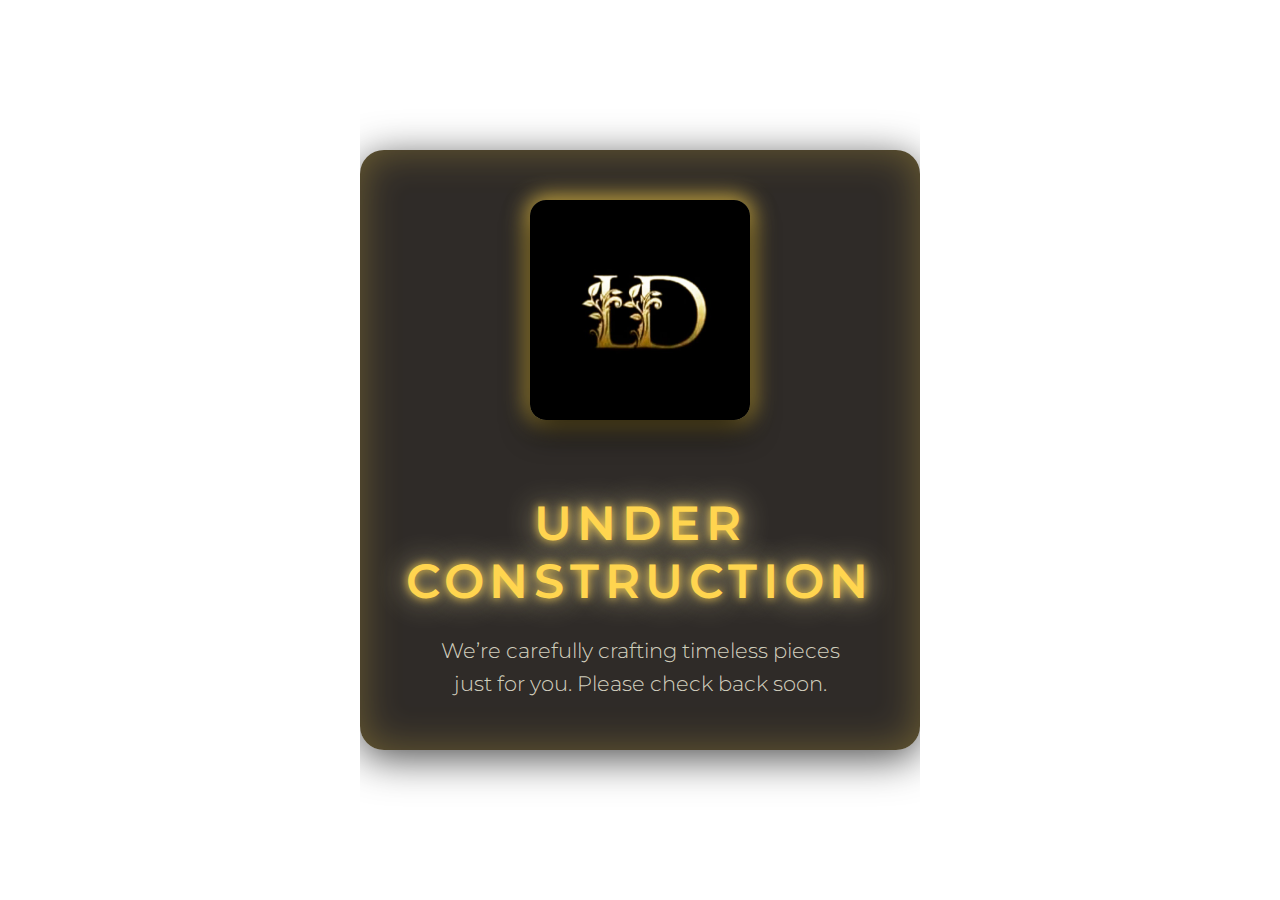
<file: index.html>
<!DOCTYPE html>
<html lang="en">
<head>
<meta charset="UTF-8" />
<meta name="viewport" content="width=device-width, initial-scale=1" />
<title>Living Designs – Under Construction</title>
<style>
  @import url('https://fonts.googleapis.com/css2?family=Montserrat:wght@300;600&display=swap');

  html, body {
    margin: 0; padding: 0; height: 100%;
    font-family: 'Montserrat', sans-serif;
    background:
      url('https://images.unsplash.com/photo-1501504905252-473c47e087f8?auto=format&fit=crop&w=1920&q=90') no-repeat center center fixed;
    background-size: cover;
    display: flex;
    justify-content: center;
    align-items: center;
    color: #fff9e6;
    text-align: center;
    overflow: hidden;
  }

  .container {
    max-width: 480px;
    width: 90%;
    padding: 50px 40px;
    background: rgba(10, 6, 2, 0.85);
    border-radius: 24px;
    box-shadow:
      0 8px 40px rgba(0,0,0,0.7),
      inset 0 0 40px rgba(255, 214, 76, 0.3);
    user-select: none;
    animation: fadeInScale 1.6s ease forwards;
  }

  @keyframes fadeInScale {
    0% {
      opacity: 0;
      transform: scale(0.9);
    }
    100% {
      opacity: 1;
      transform: scale(1);
    }
  }

  img.logo {
    max-width: 220px;
    margin-bottom: 38px;
    border-radius: 16px;
    box-shadow:
      0 12px 28px rgba(0,0,0,0.8),
      0 0 22px 2px #ffd54f,
      inset 0 0 15px 2px #ffeb99;
    transition: box-shadow 0.4s ease;
    animation: pulseGlow 5s ease-in-out infinite;
  }
  img.logo:hover {
    box-shadow:
      0 14px 35px rgba(0,0,0,0.95),
      0 0 30px 4px #fff59d,
      inset 0 0 20px 4px #fffde7;
  }

  @keyframes pulseGlow {
    0%, 100% {
      box-shadow:
        0 12px 28px rgba(0,0,0,0.8),
        0 0 22px 2px #ffd54f,
        inset 0 0 15px 2px #ffeb99;
    }
    50% {
      box-shadow:
        0 18px 42px rgba(0,0,0,0.9),
        0 0 36px 5px #fff176,
        inset 0 0 25px 4px #fffde7;
    }
  }

  h1 {
    font-weight: 600;
    font-size: 3rem;
    margin-bottom: 24px;
    letter-spacing: 0.12em;
    text-transform: uppercase;
    color: #ffd54f;
    text-shadow:
      0 0 10px #ffd54f,
      0 0 30px #ffecb3;
    animation: textGlow 4.5s ease-in-out infinite;
  }

  @keyframes textGlow {
    0%, 100% {
      text-shadow:
        0 0 10px #ffd54f,
        0 0 30px #ffecb3;
    }
    50% {
      text-shadow:
        0 0 18px #fff59d,
        0 0 45px #fffde7;
    }
  }

  p {
    font-weight: 300;
    font-size: 1.3rem;
    color: #fffde7cc;
    line-height: 1.6;
    margin: 0 auto;
    max-width: 400px;
    user-select: text;
  }

  @media (max-width: 600px) {
    .container {
      padding: 40px 25px;
    }
    img.logo {
      max-width: 160px;
      margin-bottom: 30px;
    }
    h1 {
      font-size: 2.2rem;
      letter-spacing: 0.1em;
      margin-bottom: 18px;
    }
    p {
      font-size: 1.1rem;
      max-width: 90%;
    }
  }
</style>
</head>
<body>
  <div class="container" role="main">
    <img src="logo.jpg" alt="Living Designs Logo" class="logo"
         onerror="this.src='https://dummyimage.com/300x100/222/fff&text=Living+Designs';" />
    <h1>Under Construction</h1>
    <p>We’re carefully crafting timeless pieces just for you. Please check back soon.</p>
  </div>
</body>
</html>
</file>
